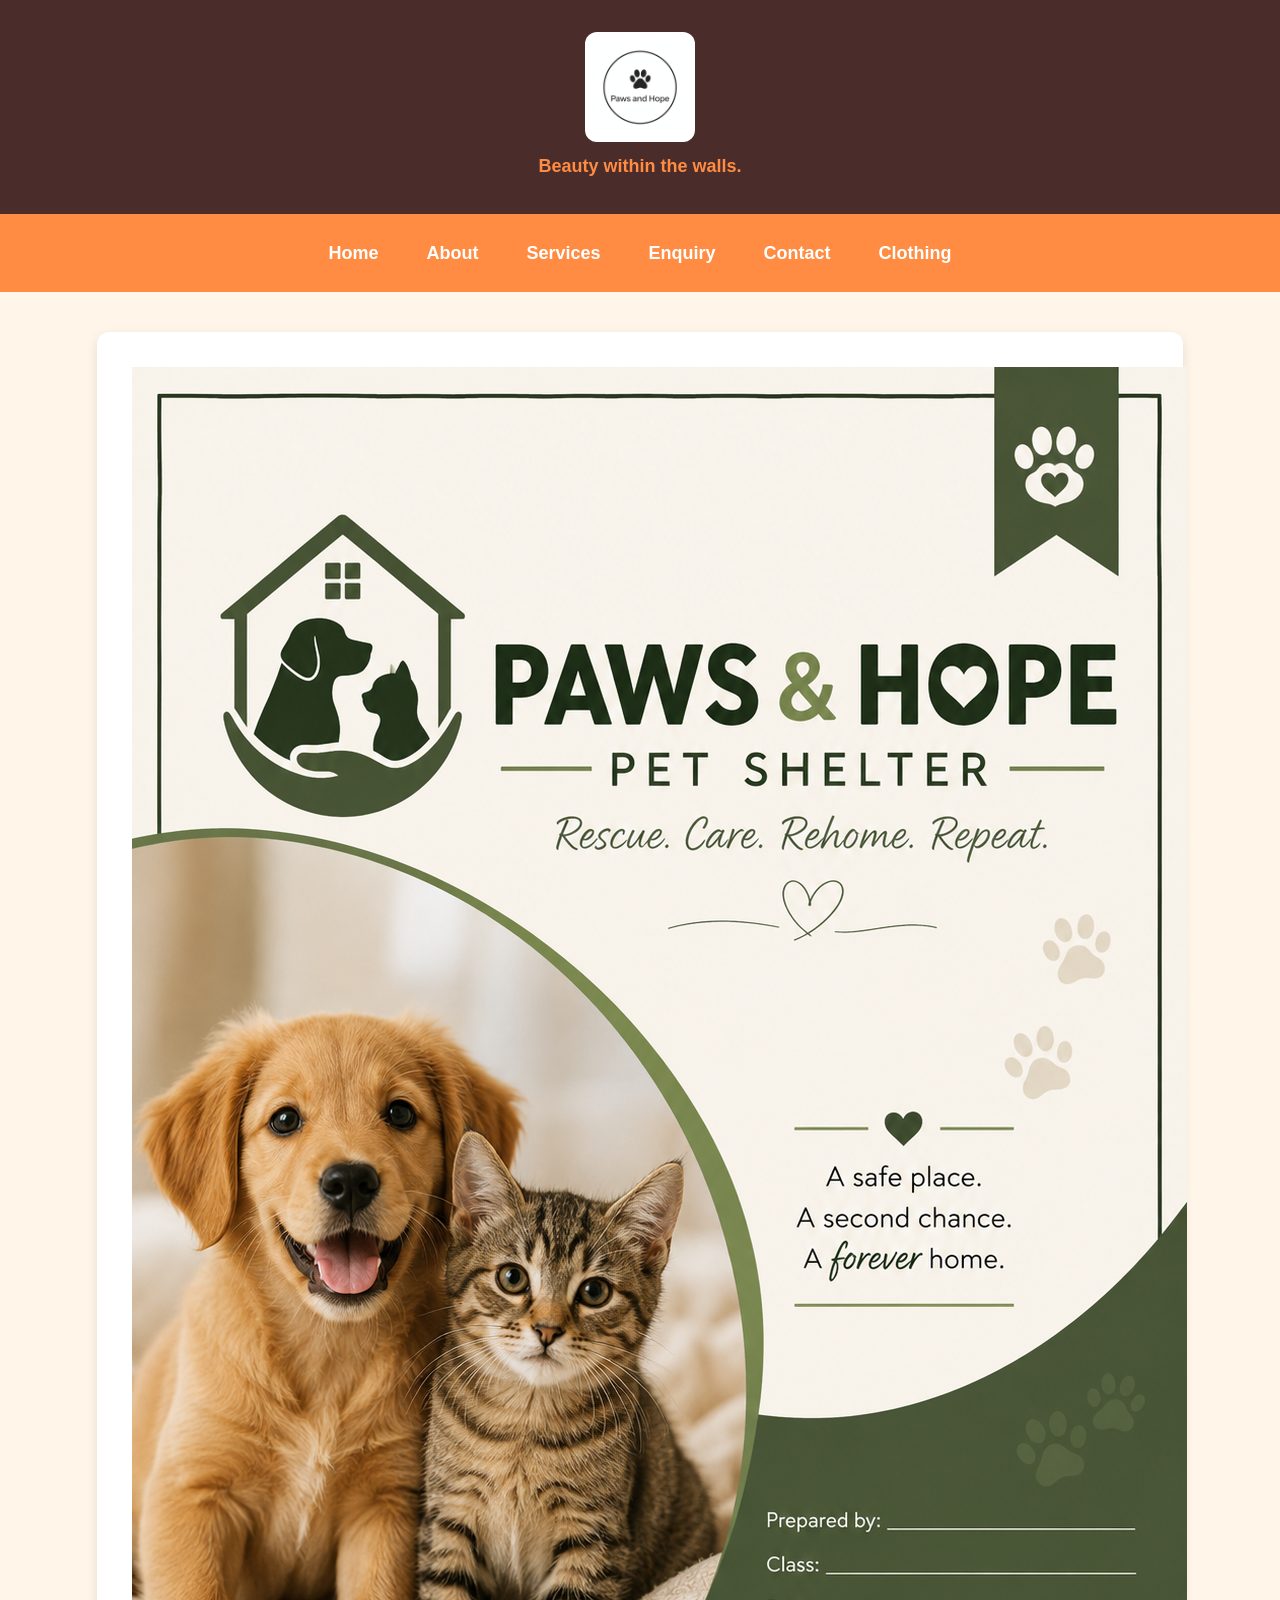
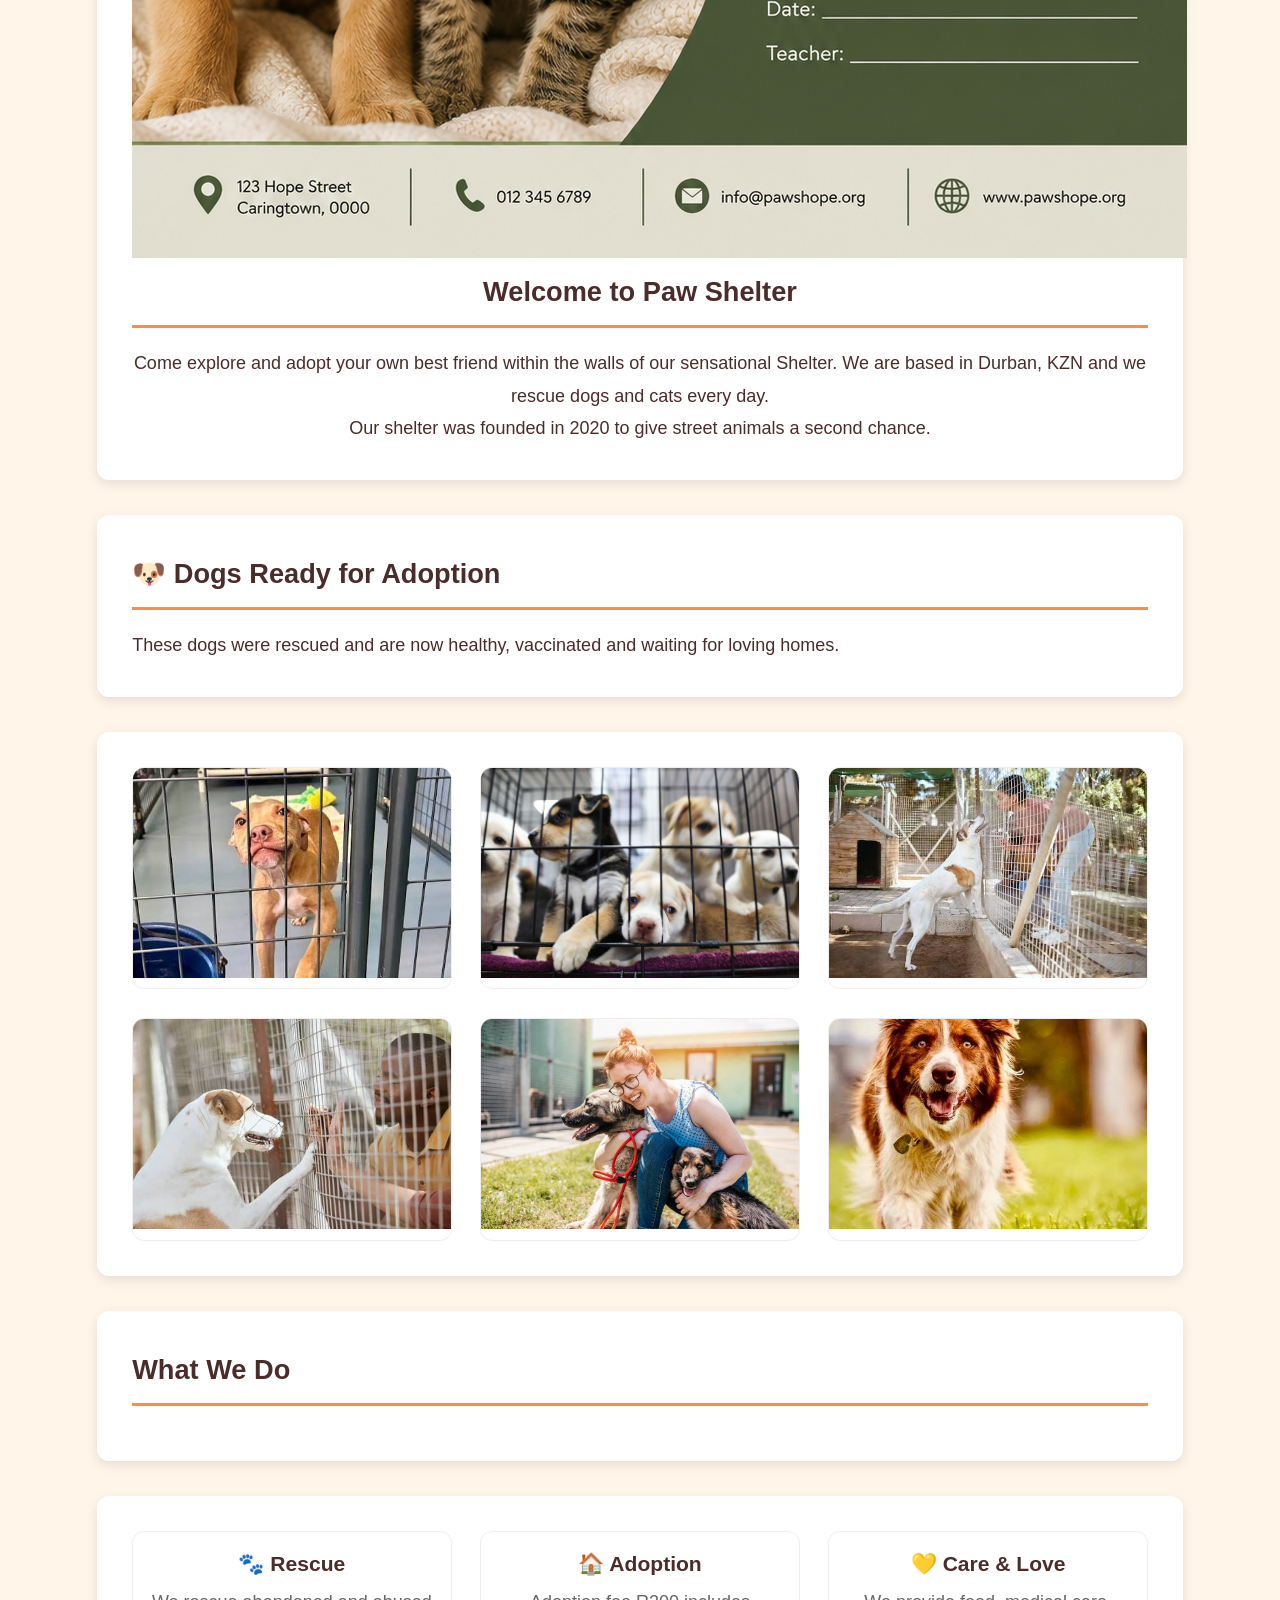
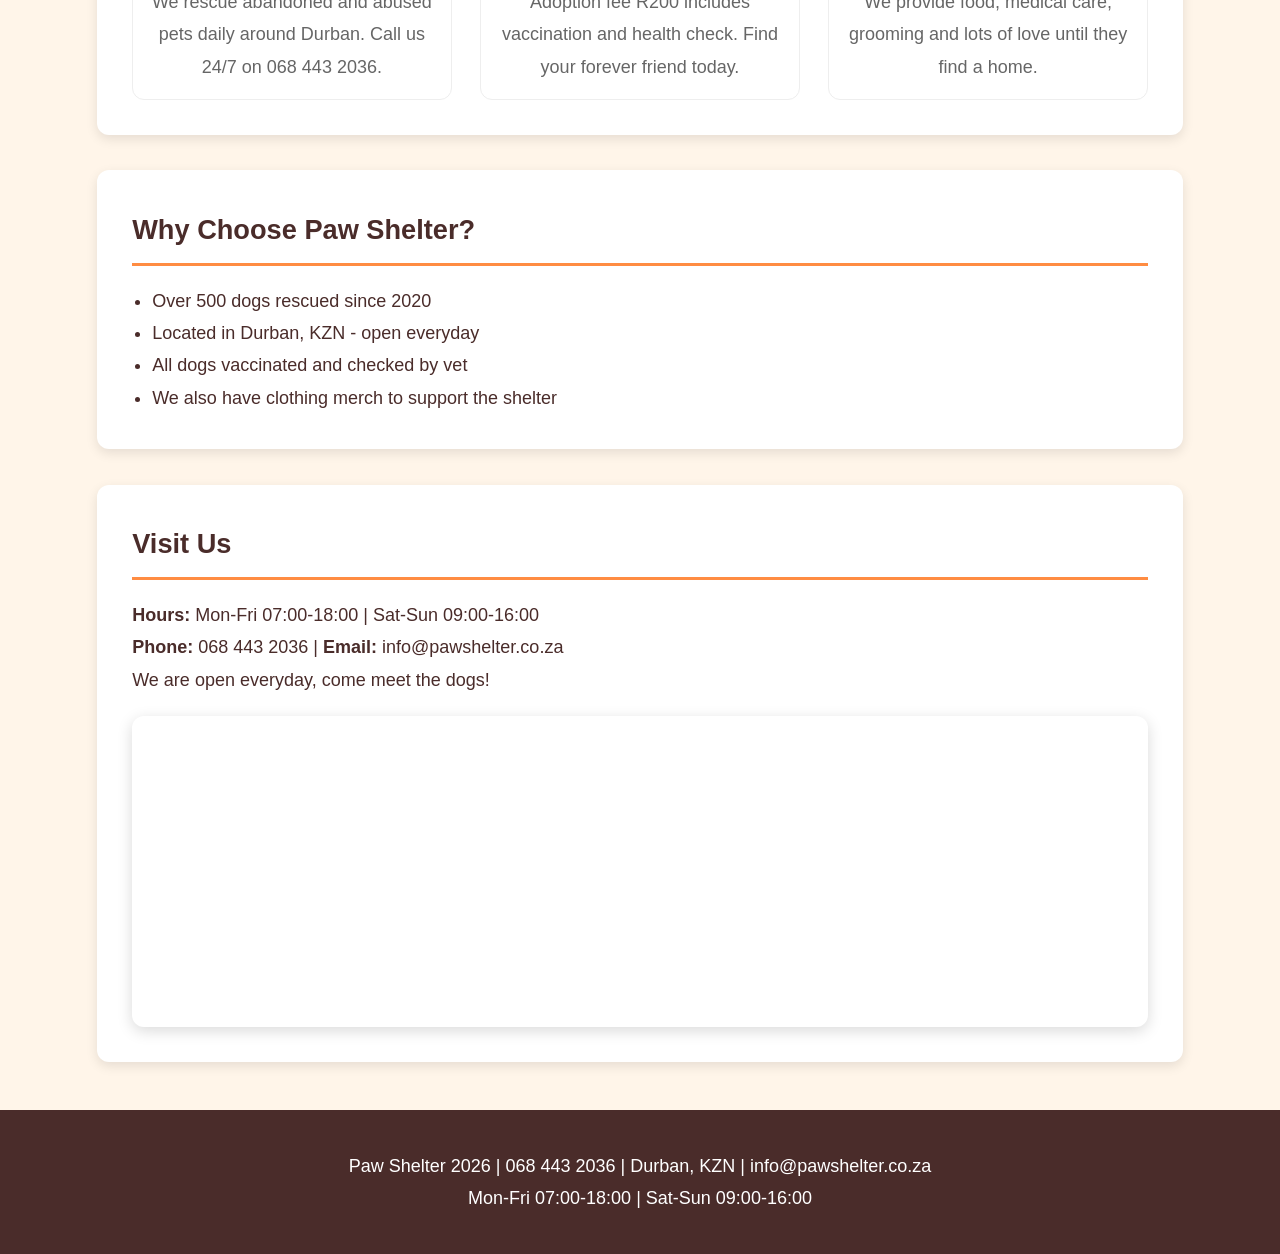
<file: Pet shelter/index.html>
<!DOCTYPE html>
<html lang="en">
<head>
  <meta charset="UTF-8">
  <meta name="viewport" content="width=device-width, initial-scale=1.0">
  <title>Paw Shelter Durban | Dog and Cat Rescue & Adoption</title>
  <meta name="description" content="Paw Shelter Durban is a trusted dog and cat rescue and adoption centre in KwaZulu-Natal. Adopt a loving pet and support animal welfare in Durban.">
  <meta name="keywords" content="Paw Shelter Durban, dog adoption Durban, pet rescue Durban, animal shelter KZN, rescue dogs Durban, cat adoption Durban, Durban animal rescue">
  <meta name="robots" content="index, follow">
  <meta name="theme-color" content="#4A2C2A">
  <meta property="og:title" content="Paw Shelter Durban | Dog and Cat Rescue & Adoption">
  <meta property="og:description" content="Rescue, care and adoption for dogs and cats in Durban, KwaZulu-Natal.">
  <meta property="og:type" content="website">
  <meta property="og:image" content="images/paws-and-hope.png">
  <link rel="canonical" href="https://www.pawshelter.co.za/">
  <link rel="stylesheet" href="style.css">
</head>
<body>
<header>
   <img src="images/paws-and-hope.png2" alt="Paw Shelter logo" class="logo">
<p>Beauty within the walls.</p>
</header>

<nav>
<a href="index.html">Home</a><a href="about.html">About</a><a href="services.html">Services</a><a href="enquiry.html">Enquiry</a><a href="contact.html">Contact</a><a href="clothing.html">Clothing</a>
</nav>

<main>
<!-- SECTION 1: WELCOME -->
<section style="text-align:center;">
 <img src="images/paws-and-hope.png" alt="Paw Shelter Durban dog and cat rescue shelter logo">
  <h2>Welcome to Paw Shelter</h2>
  <p>Come explore and adopt your own best friend within the walls of our sensational Shelter. We are based in Durban, KZN and we rescue dogs and cats every day.</p>
  <p>Our shelter was founded in 2020 to give street animals a second chance.</p>
</section>

<!-- SECTION 2: DOGS FOR ADOPTION -->
<section>
<h2>🐶 Dogs Ready for Adoption</h2>
<p>These dogs were rescued and are now healthy, vaccinated and waiting for loving homes.</p>
</section>

<section class="grid">
<div class="card"><img src="images/dog1.jpeg" alt="Bruno, a friendly rescued dog available for adoption at Paw Shelter Durban"></div>
<div class="card"><img src="images/dog8.jpeg" alt="Milo and Bella, playful rescued puppies looking for a home at Paw Shelter Durban"></div>
<div class="card"><img src="images/dog2.jpeg" alt="Lucky, an energetic rescue dog ready for adoption in Durban"></div>
<div class="card"><img src="images/dog3.jpeg" alt="Max, a young rescued dog waiting to be adopted from Paw Shelter Durban"></div>
<div class="card"><img src="images/dog4.jpeg" alt="Bella, a sweet rescue puppy available for adoption at Paw Shelter Durban"></div>
<div class="card"><img src="images/dog5.jpeg" alt="Charlie, a calm rescued dog looking for a loving home in Durban"></div>
</section>

<!-- SECTION 3: WHAT WE DO -->
<section>
<h2>What We Do</h2>
</section>
<section class="grid">
<div class="card"><h3>🐾 Rescue</h3><p>We rescue abandoned and abused pets daily around Durban. Call us 24/7 on 068 443 2036.</p></div>
<div class="card"><h3>🏠 Adoption</h3><p>Adoption fee R200 includes vaccination and health check. Find your forever friend today.</p></div>
<div class="card"><h3>💛 Care & Love</h3><p>We provide food, medical care, grooming and lots of love until they find a home.</p></div>
</section>

<!-- SECTION 4: WHY CHOOSE US -->
<section>
<h2>Why Choose Paw Shelter?</h2>
<ul style="margin-left:20px; margin-top:10px;">
<li>Over 500 dogs rescued since 2020</li>
<li>Located in Durban, KZN - open everyday</li>
<li>All dogs vaccinated and checked by vet</li>
<li>We also have clothing merch to support the shelter</li>
</ul>
</section>

<!-- SECTION 5: VISITING HOURS -->
<section>
  <h2>Visit Us</h2>
  <p><strong>Hours:</strong> Mon-Fri 07:00-18:00 | Sat-Sun 09:00-16:00</p>
  <p><strong>Phone:</strong> 068 443 2036 | <strong>Email:</strong> info@pawshelter.co.za</p>
  <p>We are open everyday, come meet the dogs!</p>

  <div class="map-container" style="margin-top:20px; border-radius:12px; overflow:hidden; box-shadow:0 4px 15px rgba(0,0,0,0.15);">
    <iframe
      src="https://www.google.com/maps?q=Durban%20KwaZulu-Natal%2C%20South%20Africa&z=11&output=embed"
      width="100%"
      height="300"
      style="border:0;"
      allowfullscreen=""
      loading="lazy"
      referrerpolicy="no-referrer-when-downgrade"
      title="Map of Durban, KwaZulu-Natal">
    </iframe>
  </div>
</section>

</main>

<footer>
<p>Paw Shelter 2026 | 068 443 2036 | Durban, KZN | info@pawshelter.co.za</p>
<p>Mon-Fri 07:00-18:00 | Sat-Sun 09:00-16:00</p>
</footer>
<script src="script.js"></script>
</body>
</html>
</file>
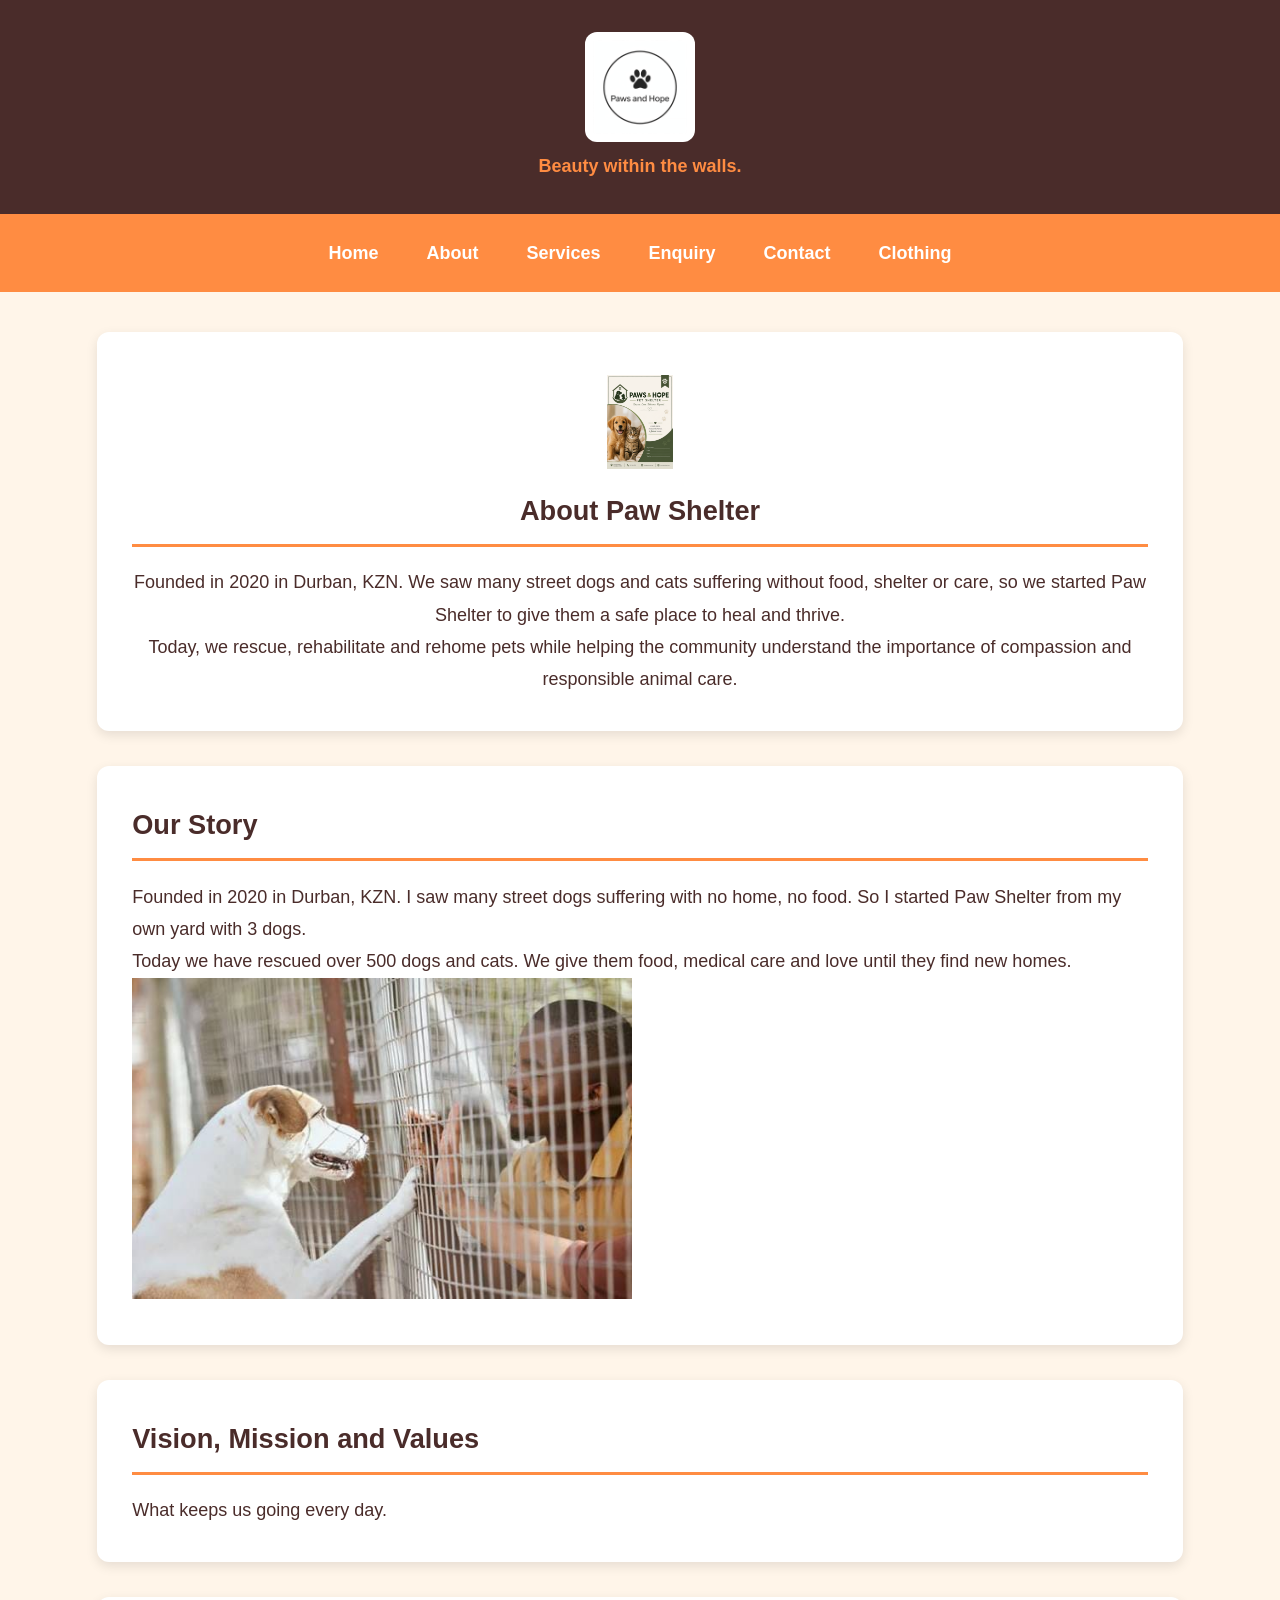
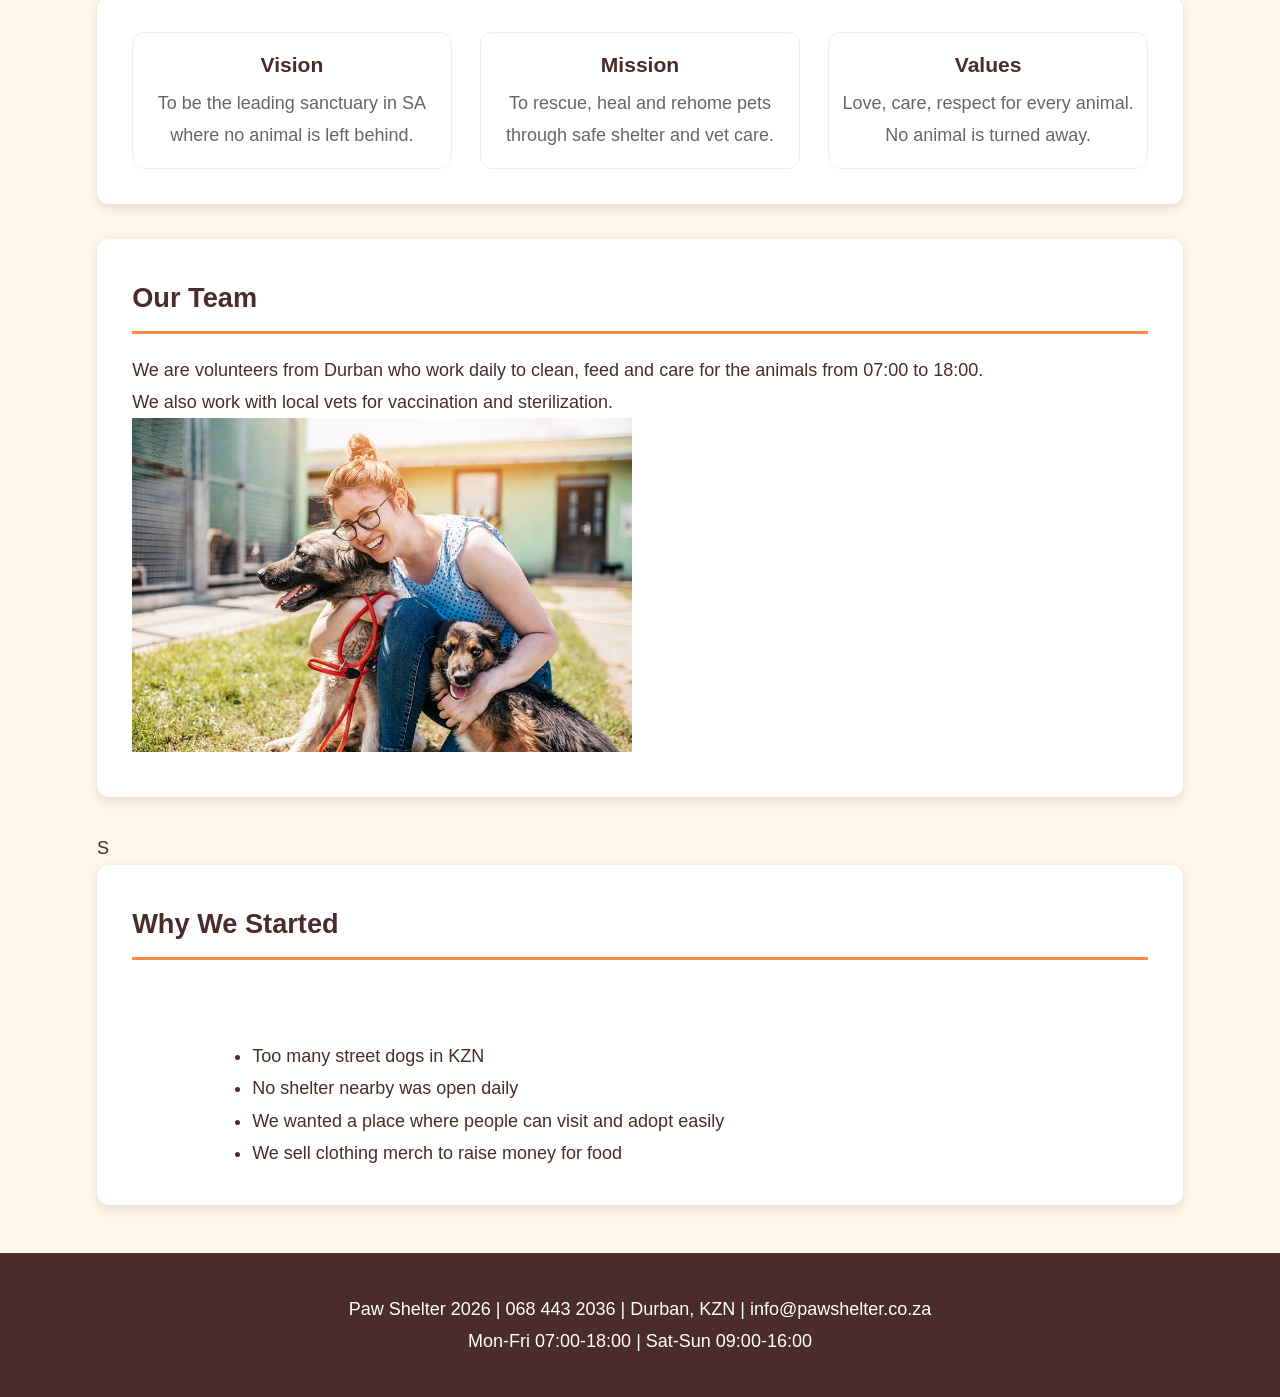
<file: Pet shelter/about.html>
<!DOCTYPE html>
<html lang="en">
<head>
  <meta charset="UTF-8">
  <meta name="viewport" content="width=device-width, initial-scale=1.0">
  <title>About Paw Shelter Durban | Dog & Cat Rescue in KZN</title>
  <meta name="description" content="Learn about Paw Shelter Durban, a trusted dog and cat rescue centre in KwaZulu-Natal helping abandoned pets find safe homes.">
  <meta name="keywords" content="about Paw Shelter Durban, dog rescue Durban, cat rescue KZN, animal shelter Durban, pet welfare Durban">
  <meta name="robots" content="index, follow">
  <meta property="og:title" content="About Paw Shelter Durban">
  <meta property="og:description" content="A Durban animal rescue shelter focused on dog and cat welfare, adoption and care in KwaZulu-Natal.">
  <meta property="og:type" content="website">
  <link rel="canonical" href="https://www.pawshelter.co.za/about.html">
  <link rel="stylesheet" href="style.css">
</head>
<body>

<header>
  <img src="images/paws-and-hope.png2" alt="Paw Shelter logo" class="logo">
<p>Beauty within the walls.</p>
</header>
</header>

<nav>
<a href="index.html">Home</a><a href="about.html">About</a><a href="services.html">Services</a><a href="enquiry.html">Enquiry</a><a href="contact.html">Contact</a><a href="clothing.html">Clothing</a>
</nav>

<main>
<!-- SECTION 1: WELCOME -->
<section style="text-align:center;">
  <img src="images/paws-and-hope.png" alt="Paw Shelter Durban dog and cat rescue shelter logo" class="logo">
  <h2>About Paw Shelter</h2>
  <p>Founded in 2020 in Durban, KZN. We saw many street dogs and cats suffering without food, shelter or care, so we started Paw Shelter to give them a safe place to heal and thrive.</p>
  <p>Today, we rescue, rehabilitate and rehome pets while helping the community understand the importance of compassion and responsible animal care.</p>
</section>

<!-- SECTION 2: OUR STORY -->
<section>
<h2>Our Story</h2>
<p>Founded in 2020 in Durban, KZN. I saw many street dogs suffering with no home, no food. So I started Paw Shelter from my own yard with 3 dogs.</p>
<p>Today we have rescued over 500 dogs and cats. We give them food, medical care and love until they find new homes.</p>
<img src="images/dog3.jpeg" alt="Our story dogs" style="max-width:500px;">
</section>

<!-- SECTION 3: VISION MISSION -->
<section>
<h2>Vision, Mission and Values</h2>
<p>What keeps us going every day.</p>
</section>

<section class="grid">
<div class="card"><h3>Vision</h3><p>To be the leading sanctuary in SA where no animal is left behind.</p></div>
<div class="card"><h3>Mission</h3><p>To rescue, heal and rehome pets through safe shelter and vet care.</p></div>
<div class="card"><h3>Values</h3><p>Love, care, respect for every animal. No animal is turned away.</p></div>
</section>

<!-- SECTION 4: OUR TEAM -->
<section>
<h2>Our Team</h2>
<p>We are volunteers from Durban who work daily to clean, feed and care for the animals from 07:00 to 18:00.</p>
<p>We also work with local vets for vaccination and sterilization.</p>
<img src="images/dog4.jpeg" alt="Paw Shelter team" style="max-width:500px;">
</section>S

<!-- SECTION 5: WHY STARTED -->
<section>
<h2>Why We Started</h2>
<ul style="margin-left:120px; margin-top:80px;">
<li>Too many street dogs in KZN</li>
<li>No shelter nearby was open daily</li>
<li>We wanted a place where people can visit and adopt easily</li>
<li>We sell clothing merch to raise money for food</li>
</ul>
</section>

</main>

<footer>
<p>Paw Shelter 2026 | 068 443 2036 | Durban, KZN | info@pawshelter.co.za</p>
<p>Mon-Fri 07:00-18:00 | Sat-Sun 09:00-16:00</p>
</footer>
</body>
</html>
</file>
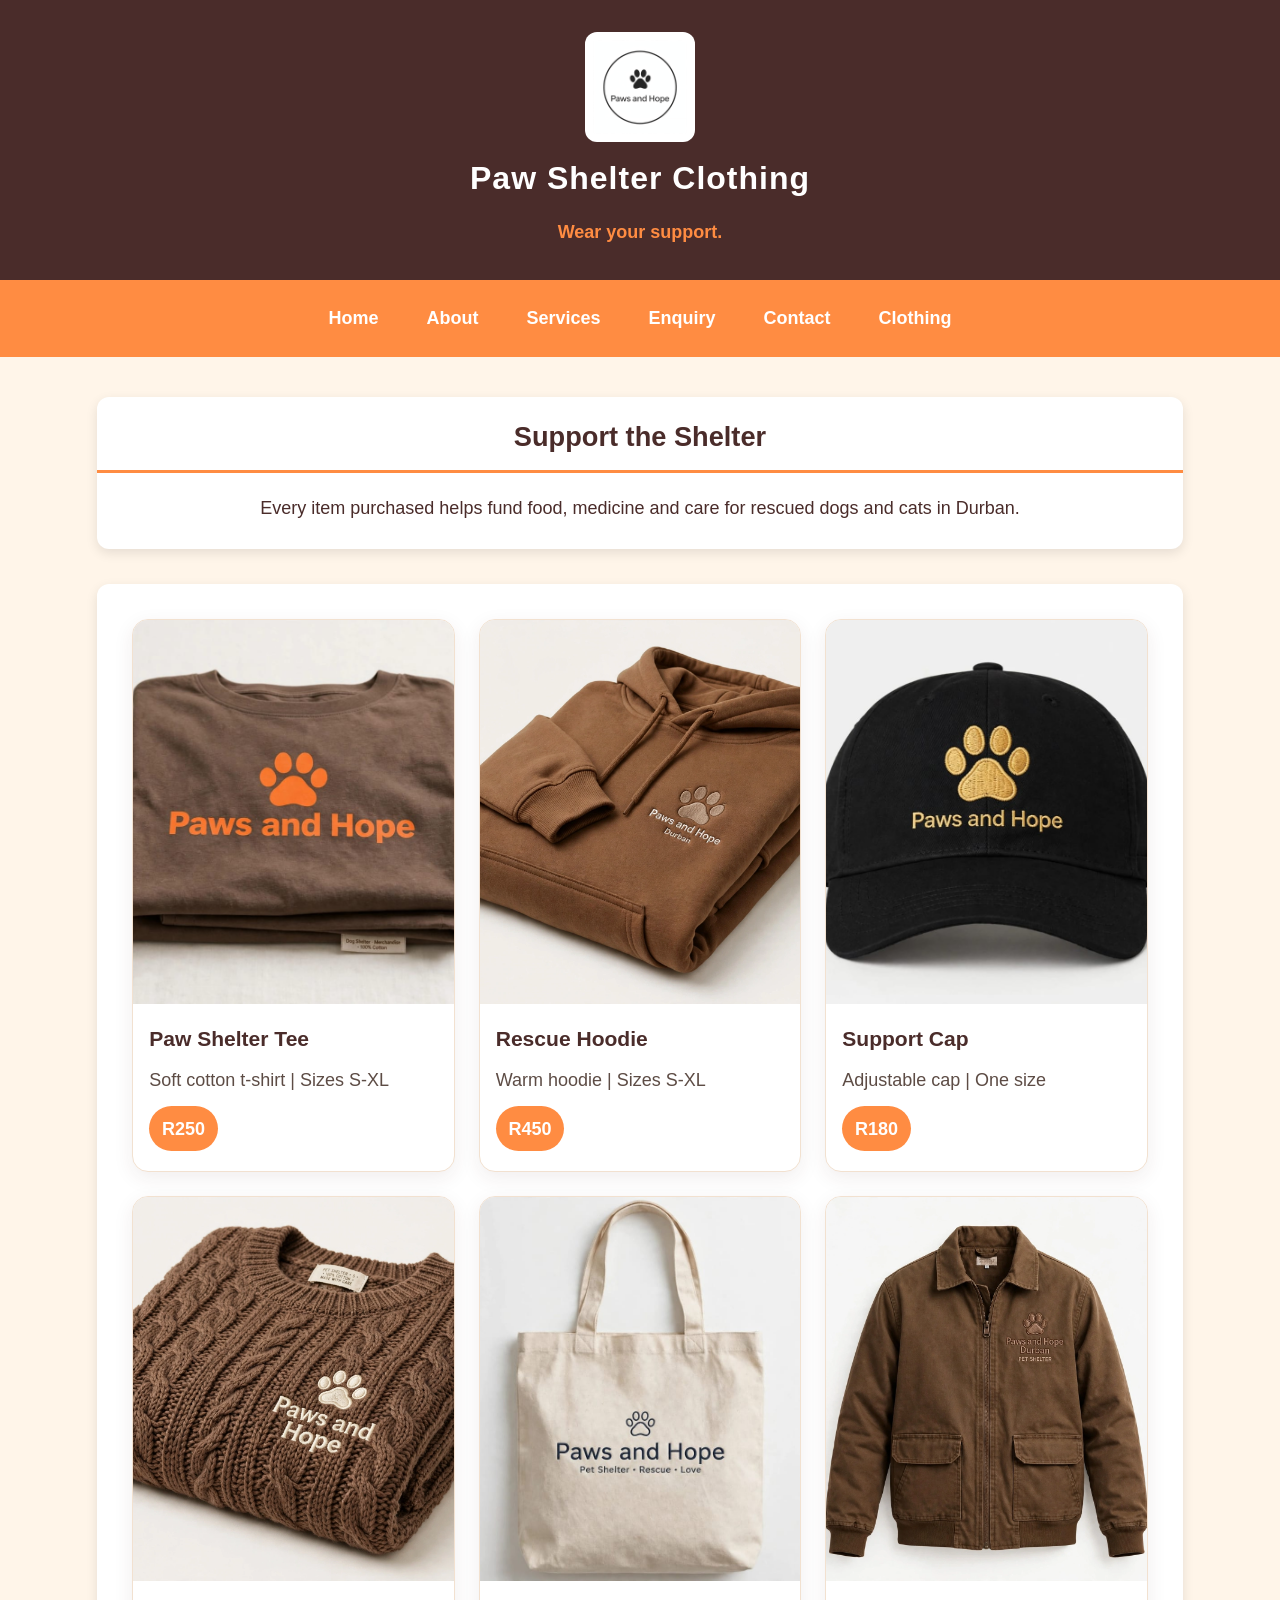
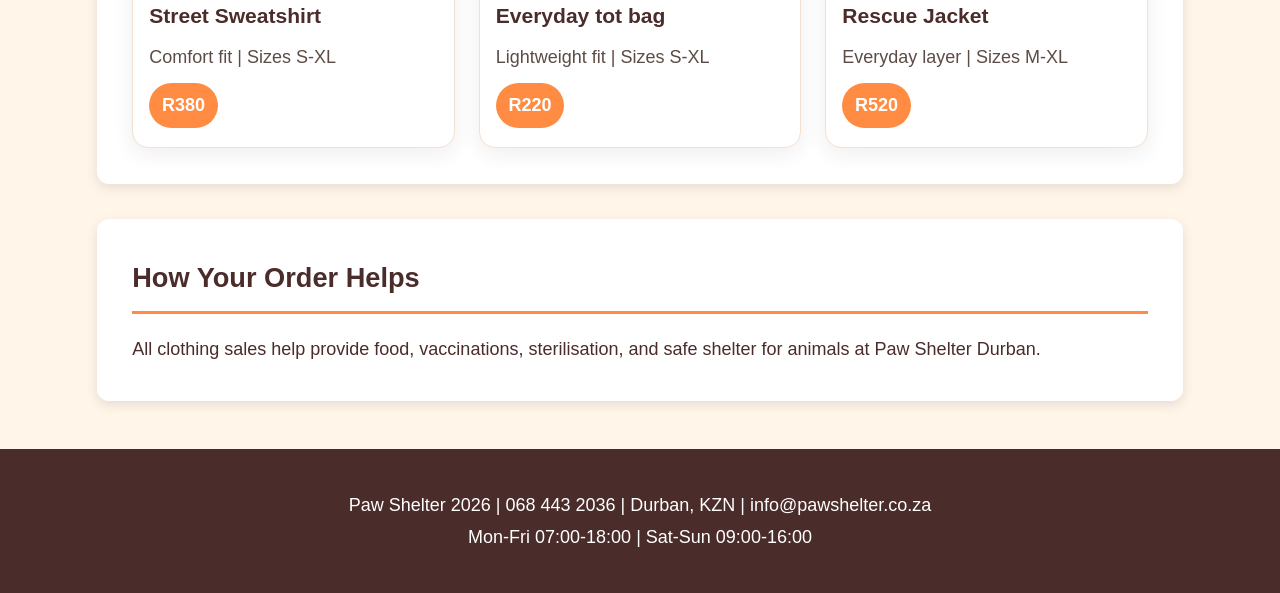
<file: Pet shelter/clothing.html>
<!DOCTYPE html>
<html lang="en">
<head>
  <meta charset="UTF-8">
  <meta name="viewport" content="width=device-width, initial-scale=1.0">
  <title>Paw Shelter Durban Clothing | Support Rescue Animals</title>
  <meta name="description" content="Shop Paw Shelter Durban clothing and support rescue dogs and cats in KwaZulu-Natal.">
  <meta name="keywords" content="Paw Shelter clothing Durban, rescue merch KZN, animal shelter clothing, support rescue Durban">
  <meta name="robots" content="index, follow">
  <link rel="canonical" href="https://www.pawshelter.co.za/clothing.html">
  <link rel="stylesheet" href="style.css">
</head>
<body>

<header>
  <img src="images/paws-and-hope.png2" alt="Paw Shelter logo" class="logo">
  <h1>Paw Shelter Clothing</h1>
  <p>Wear your support.</p>
</header>

<nav>
  <a href="index.html">Home</a>
  <a href="about.html">About</a>
  <a href="services.html">Services</a>
  <a href="enquiry.html">Enquiry</a>
  <a href="contact.html">Contact</a>
  <a href="clothing.html">Clothing</a>
</nav>

<main>
  <section class="clothing-hero">
    <h2>Support the Shelter</h2>
    <p>Every item purchased helps fund food, medicine and care for rescued dogs and cats in Durban.</p>
  </section>

  <section class="clothing-grid">
    <article class="product-card">
      <img src="images/tshirt1.jpeg" alt="Paw Shelter Durban t-shirt in a modern casual style">
      <div class="product-info">
        <h3>Paw Shelter Tee</h3>
        <p>Soft cotton t-shirt | Sizes S-XL</p>
        <span>R250</span>
      </div>
    </article>

    <article class="product-card">
      <img src="images/hoodie.jpg" alt="Paw Shelter Durban hoodie for supporters and volunteers">
      <div class="product-info">
        <h3>Rescue Hoodie</h3>
        <p>Warm hoodie | Sizes S-XL</p>
        <span>R450</span>
      </div>
    </article>

    <article class="product-card">
      <img src="images/cap2.jpeg" alt="Paw Shelter Durban cap and casual fashion item">
      <div class="product-info">
        <h3>Support Cap</h3>
        <p>Adjustable cap | One size</p>
        <span>R180</span>
      </div>
    </article>

    <article class="product-card">
      <img src="images/sweater.jpg" alt="Paw Shelter Durban casual sweatshirt for everyday wear">
      <div class="product-info">
        <h3>Street Sweatshirt</h3>
        <p>Comfort fit | Sizes S-XL</p>
        <span>R380</span>
      </div>
    </article>

    <article class="product-card">
      <img src="images/tot2.jpeg" alt="Paw Shelter Durban lifestyle fashion product">
      <div class="product-info">
        <h3>Everyday tot bag</h3>
        <p>Lightweight fit | Sizes S-XL</p>
        <span>R220</span>
      </div>
    </article>

    <article class="product-card">
      <img src="images/jacket.jpg" alt="Paw Shelter Durban jacket supporting animal rescue">
      <div class="product-info">
        <h3>Rescue Jacket</h3>
        <p>Everyday layer | Sizes M-XL</p>
        <span>R520</span>
      </div>
    </article>
  </section>

  <section>
    <h2>How Your Order Helps</h2>
    <p>All clothing sales help provide food, vaccinations, sterilisation, and safe shelter for animals at Paw Shelter Durban.</p>
  </section>
</main>

<footer>
  <p>Paw Shelter 2026 | 068 443 2036 | Durban, KZN | info@pawshelter.co.za</p>
  <p>Mon-Fri 07:00-18:00 | Sat-Sun 09:00-16:00</p>
</footer>

</body>
</html>
</file>
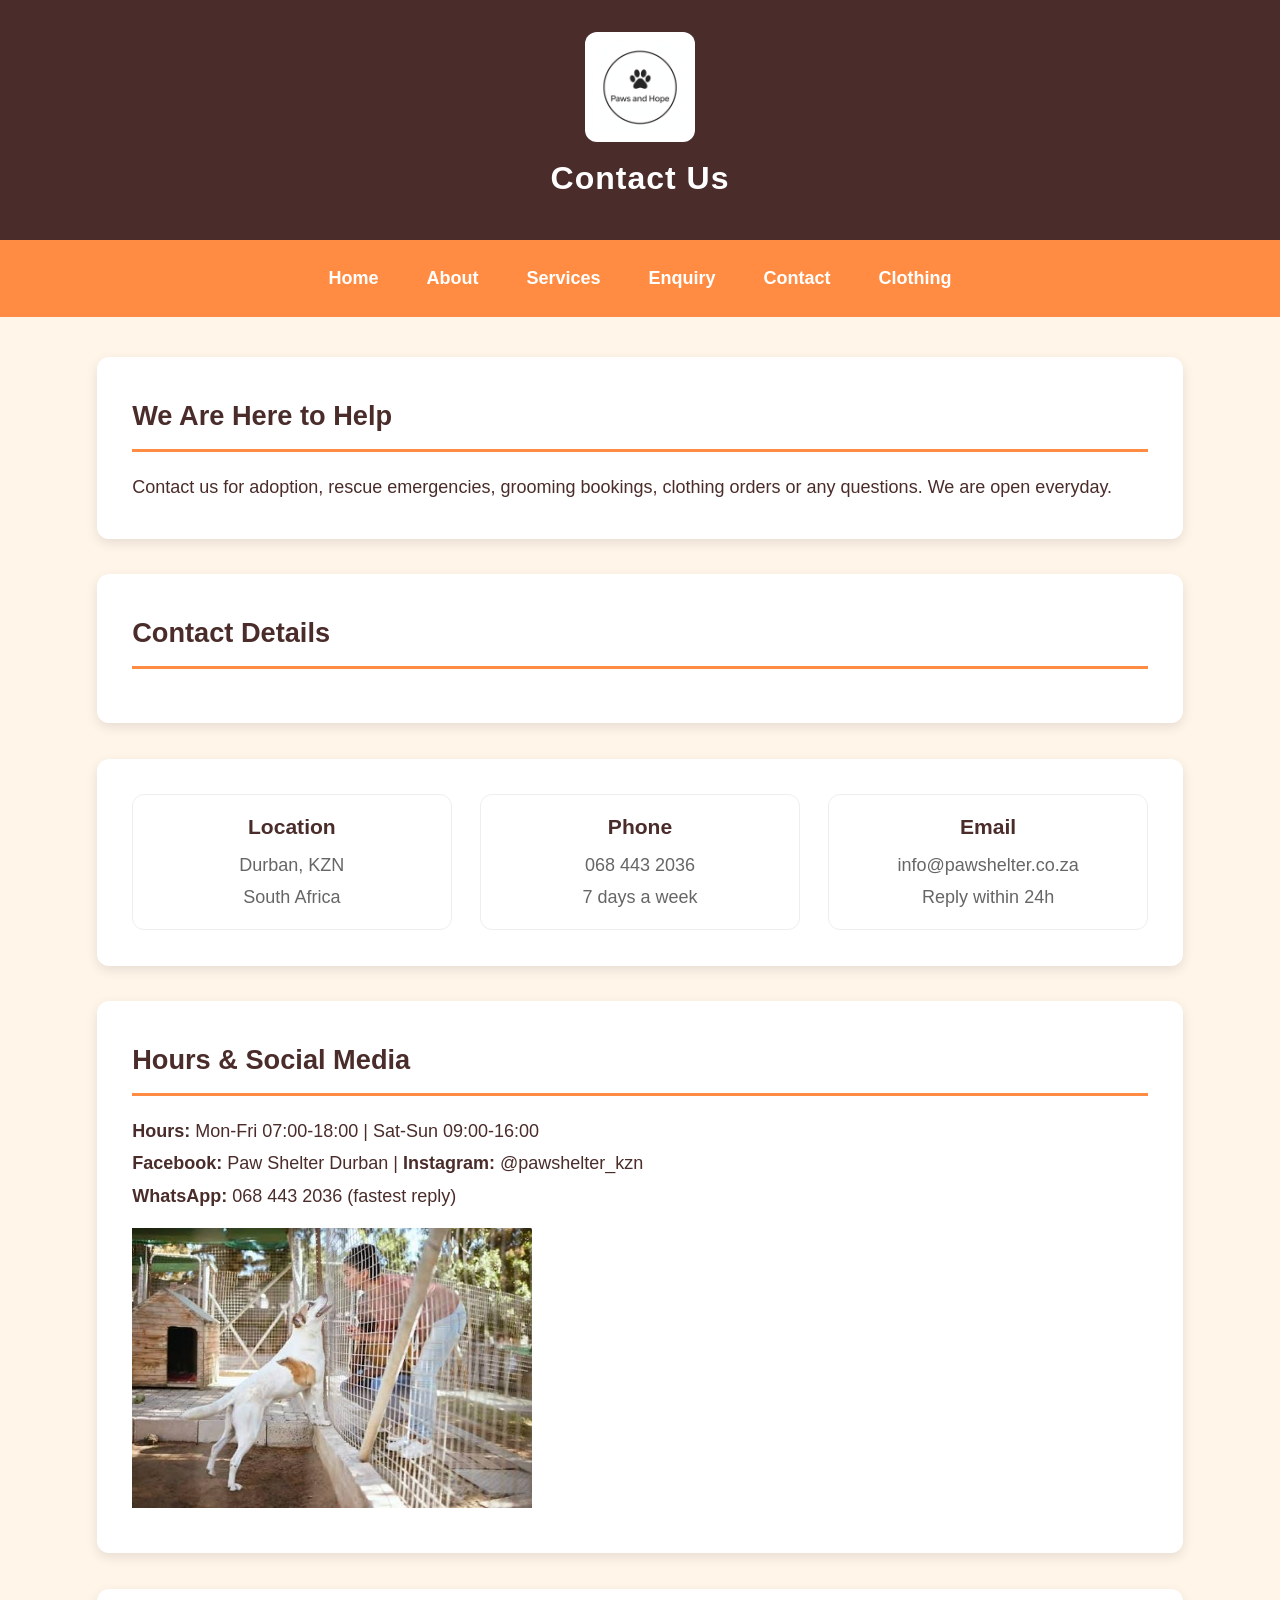
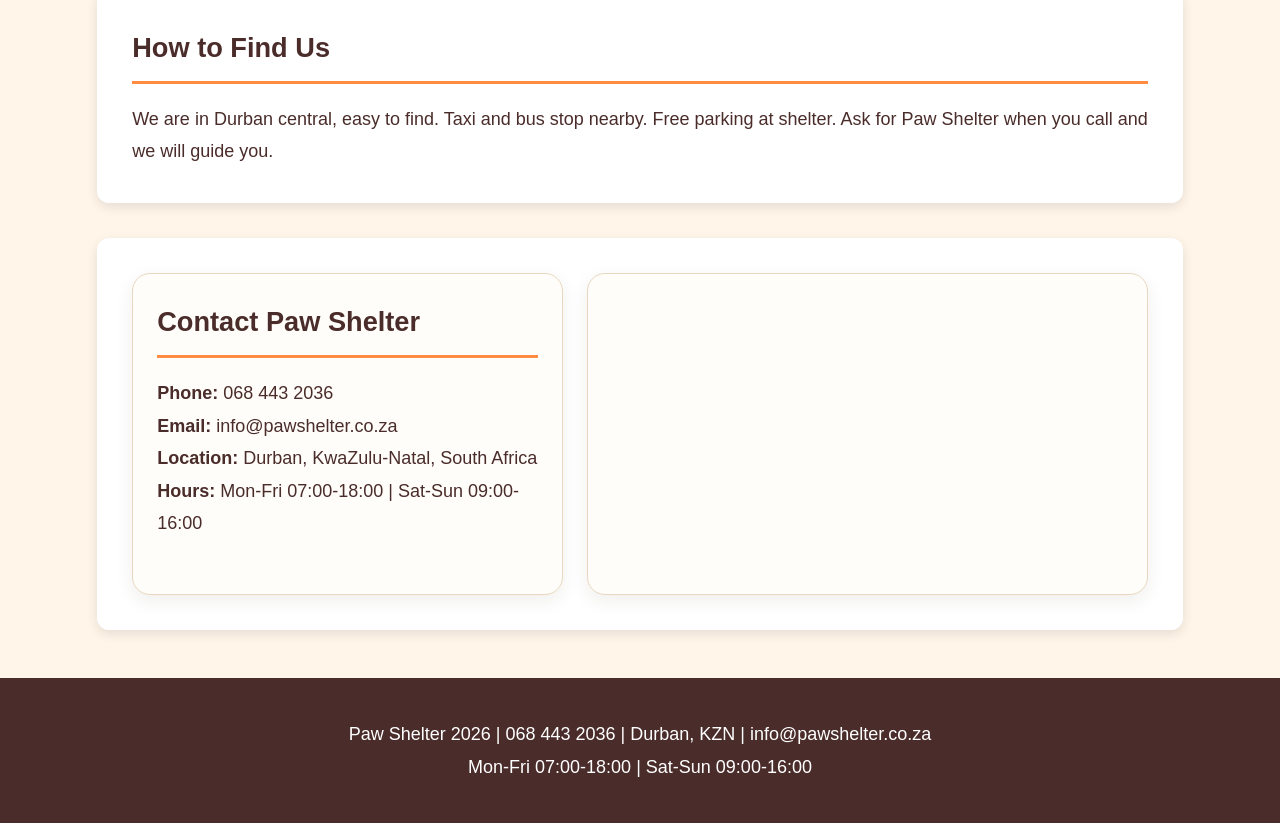
<file: Pet shelter/contact.html>
<!DOCTYPE html>
<html lang="en">
<head>
  <meta charset="UTF-8">
  <meta name="viewport" content="width=device-width, initial-scale=1.0">
  <title>Contact Paw Shelter Durban | Dog Rescue & Adoption</title>
  <meta name="description" content="Contact Paw Shelter Durban for dog and cat adoption, rescue support, and shelter enquiries in KwaZulu-Natal.">
  <meta name="keywords" content="contact Paw Shelter Durban, Durban dog adoption contact, animal rescue KZN, pet shelter Durban contact, dog rescue Durban">
  <meta name="robots" content="index, follow">
  <meta property="og:title" content="Contact Paw Shelter Durban">
  <meta property="og:description" content="Get in touch with Paw Shelter Durban for rescue, adoption and animal welfare support.">
  <meta property="og:type" content="website">
  <link rel="canonical" href="https://www.pawshelter.co.za/contact.html">
  <link rel="stylesheet" href="style.css">
</head>
<body>

<header>
  <img src="images/paws-and-hope.png2" alt="Paw Shelter logo" class="logo">
<h1>Contact Us</h1>
</header>

<nav>
<a href="index.html">Home</a><a href="about.html">About</a><a href="services.html">Services</a><a href="enquiry.html">Enquiry</a><a href="contact.html">Contact</a><a href="clothing.html">Clothing</a>
</nav>

<main>
<!-- SECTION 1: INTRO -->
<section>
<h2>We Are Here to Help</h2>
<p>Contact us for adoption, rescue emergencies, grooming bookings, clothing orders or any questions. We are open everyday.</p>
</section>

<!-- SECTION 2: DETAILS -->
<section>
<h2>Contact Details</h2>
</section>

<section class="grid">
<div class="card"><h3>Location</h3><p>Durban, KZN<br>South Africa</p></div>
<div class="card"><h3>Phone</h3><p>068 443 2036<br>7 days a week</p></div>
<div class="card"><h3>Email</h3><p>info@pawshelter.co.za<br>Reply within 24h</p></div>
</section>

<!-- SECTION 3: HOURS -->
<section>
<h2>Hours & Social Media</h2>
<p><strong>Hours:</strong> Mon-Fri 07:00-18:00 | Sat-Sun 09:00-16:00</p>
<p><strong>Facebook:</strong> Paw Shelter Durban | <strong>Instagram:</strong> @pawshelter_kzn</p>
<p><strong>WhatsApp:</strong> 068 443 2036 (fastest reply)</p>
<img src="images/dog2.jpeg" alt="Visit our shelter" style="max-width:400px; margin-top:1rem;">
</section>

<!-- SECTION 4: DIRECTIONS -->
<section>
<h2>How to Find Us</h2>
<p>We are in Durban central, easy to find. Taxi and bus stop nearby. Free parking at shelter. Ask for Paw Shelter when you call and we will guide you.</p>
</section>

<!-- SECTION 5: CONTACT LAYOUT -->
<section class="contact-layout">
  <div class="contact-card">
    <h2>Contact Paw Shelter</h2>
    <p><strong>Phone:</strong> 068 443 2036</p>
    <p><strong>Email:</strong> info@pawshelter.co.za</p>
    <p><strong>Location:</strong> Durban, KwaZulu-Natal, South Africa</p>
    <p><strong>Hours:</strong> Mon-Fri 07:00-18:00 | Sat-Sun 09:00-16:00</p>
  </div>

  <div class="map-card">
    <iframe
      src="https://www.google.com/maps?q=Durban%20KwaZulu-Natal%2C%20South%20Africa&z=11&output=embed"
      title="Map showing the location of Paw Shelter Durban in KwaZulu-Natal">
    </iframe>
  </div>
</section>

</main>

<footer>
<p>Paw Shelter 2026 | 068 443 2036 | Durban, KZN | info@pawshelter.co.za</p>
<p>Mon-Fri 07:00-18:00 | Sat-Sun 09:00-16:00</p>
</footer>
</body>
</html>
</file>
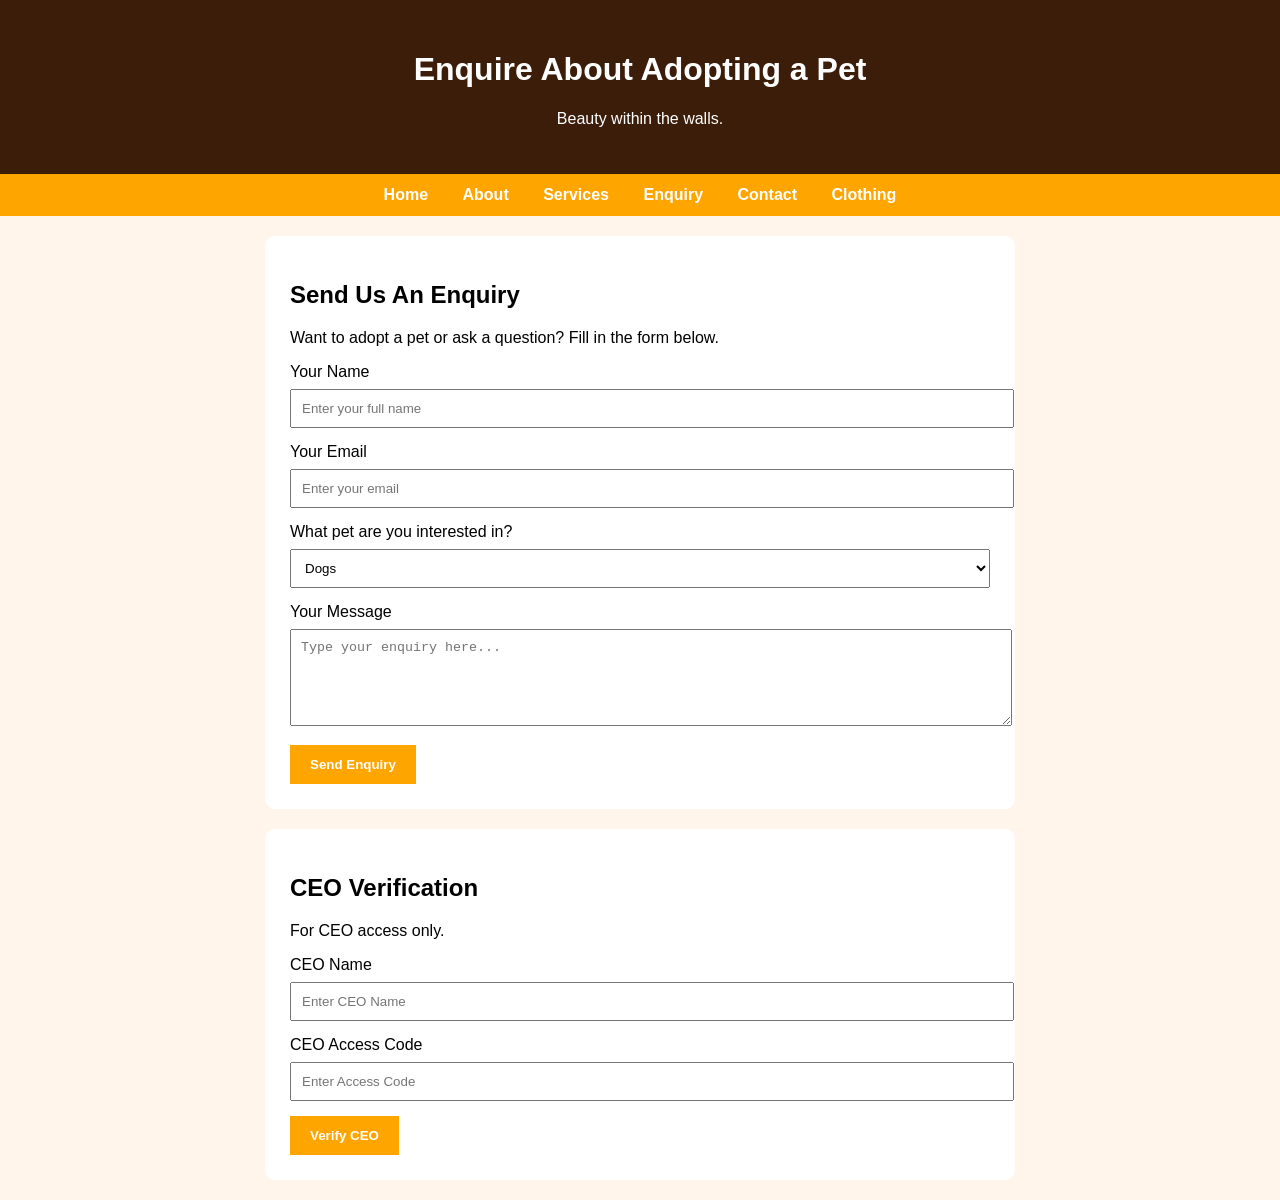
<file: Pet shelter/enquiry.html>
<!DOCTYPE html>
<html>
<head>
<title>Enquire About Adopting a Pet - Paws and Hope</title>
<style>
body { font-family: Arial; margin: 0; background: #fff5eb; }
header { background: #3b1d0a; color: white; text-align: center; padding: 30px; }
nav { background: orange; text-align: center; padding: 12px; }
nav a { color: white; margin: 0 15px; text-decoration: none; font-weight: bold; }
section { max-width: 700px; margin: 20px auto; background: white; padding: 25px; border-radius: 10px; }
input, select, textarea { width: 100%; padding: 10px; margin: 8px 0 15px 0; }
button { background: orange; color: white; padding: 12px 20px; border: none; font-weight: bold; cursor: pointer; }
</style>
</head>
<body>

<header>
<h1>Enquire About Adopting a Pet</h1>
<p>Beauty within the walls.</p>
</header>

<nav>
<a href="index.html">Home</a>
<a href="about.html">About</a>
<a href="services.html">Services</a>
<a href="enquiry.html">Enquiry</a>
<a href="contact.html">Contact</a>
<a href="clothing.html">Clothing</a>
</nav>

<section>
<h2>Send Us An Enquiry</h2>
<p>Want to adopt a pet or ask a question? Fill in the form below.</p>
<form>
<label>Your Name</label>
<input type="text" placeholder="Enter your full name" required>
<label>Your Email</label>
<input type="email" placeholder="Enter your email" required>
<label>What pet are you interested in?</label>
<select><option>Dogs</option><option>Cats</option><option>Other</option></select>
<label>Your Message</label>
<textarea rows="5" placeholder="Type your enquiry here..." required></textarea>
<button type="submit">Send Enquiry</button>
</form>
</section>

<section>
<h2>CEO Verification</h2>
<p>For CEO access only.</p>
<label>CEO Name</label>
<input type="text" placeholder="Enter CEO Name">
<label>CEO Access Code</label>
<input type="password" placeholder="Enter Access Code">
<button type="button">Verify CEO</button>
</section>

</body>
</html>
</file>
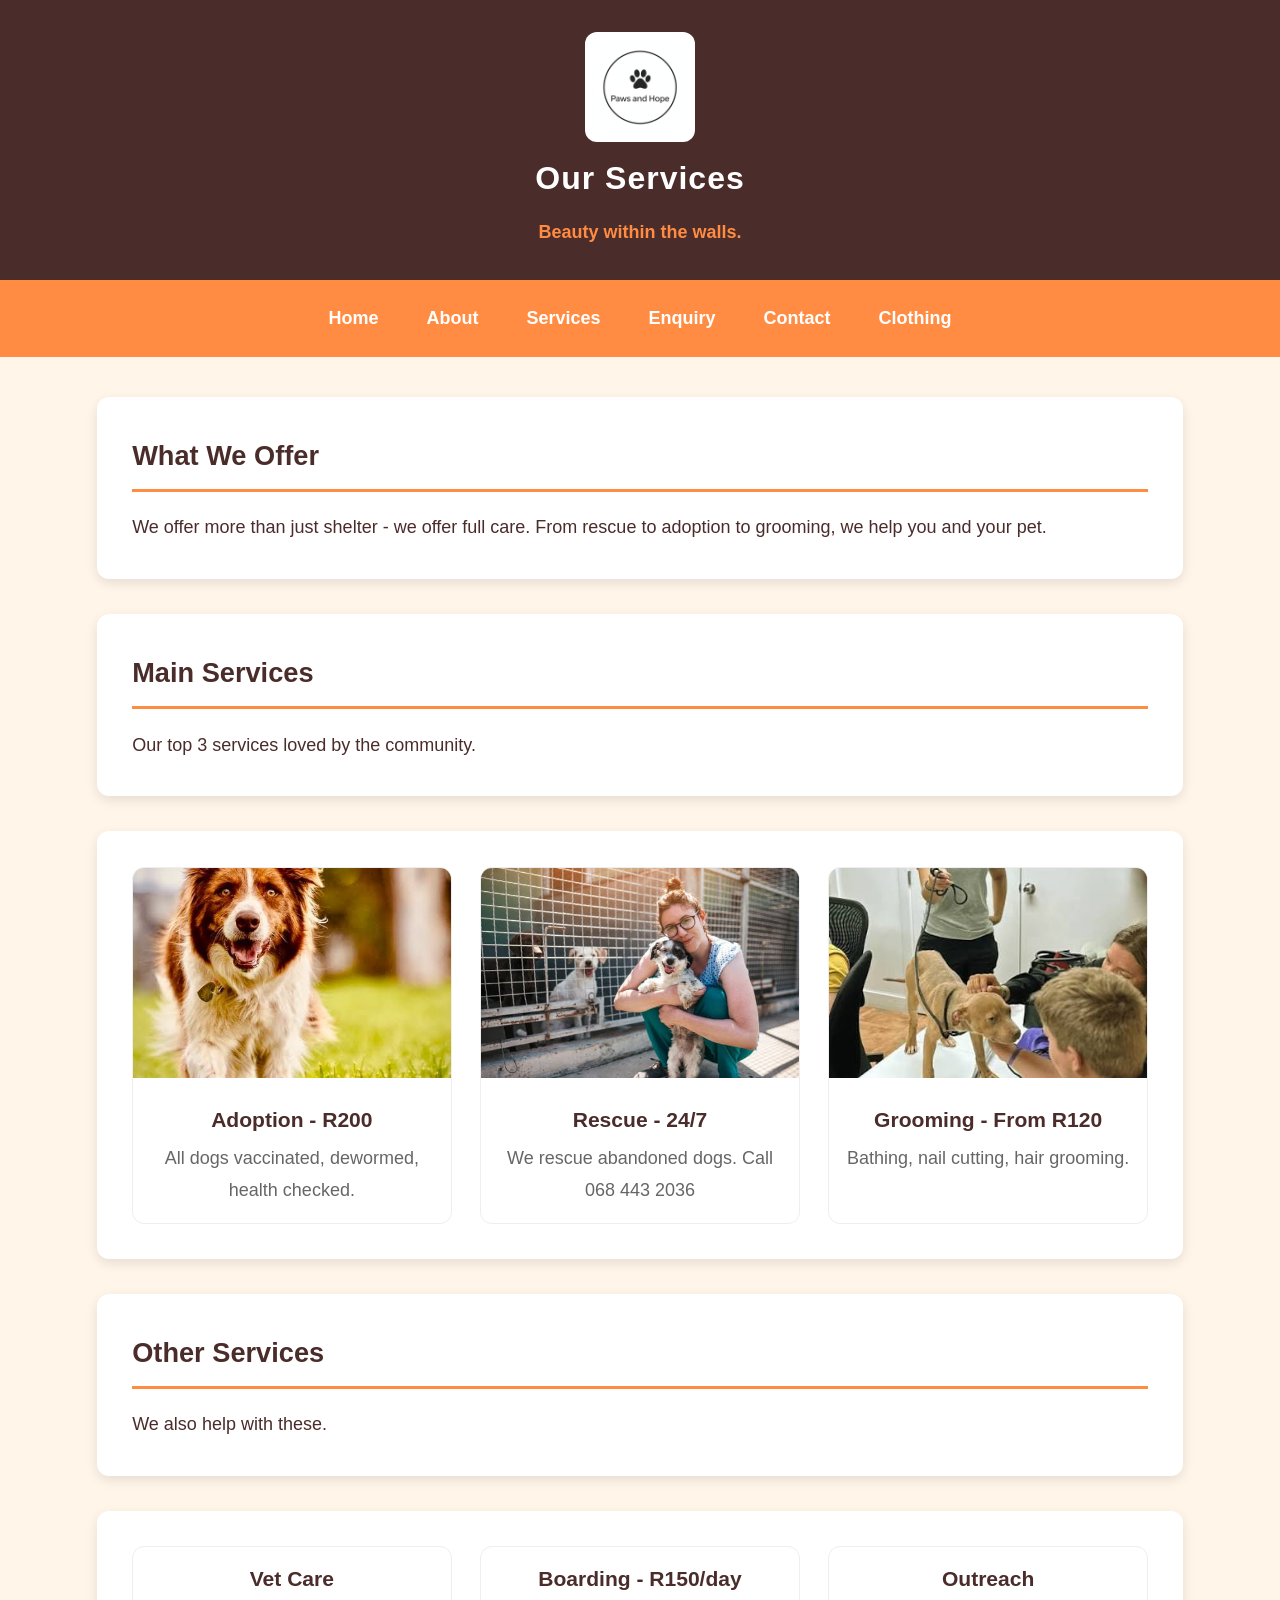
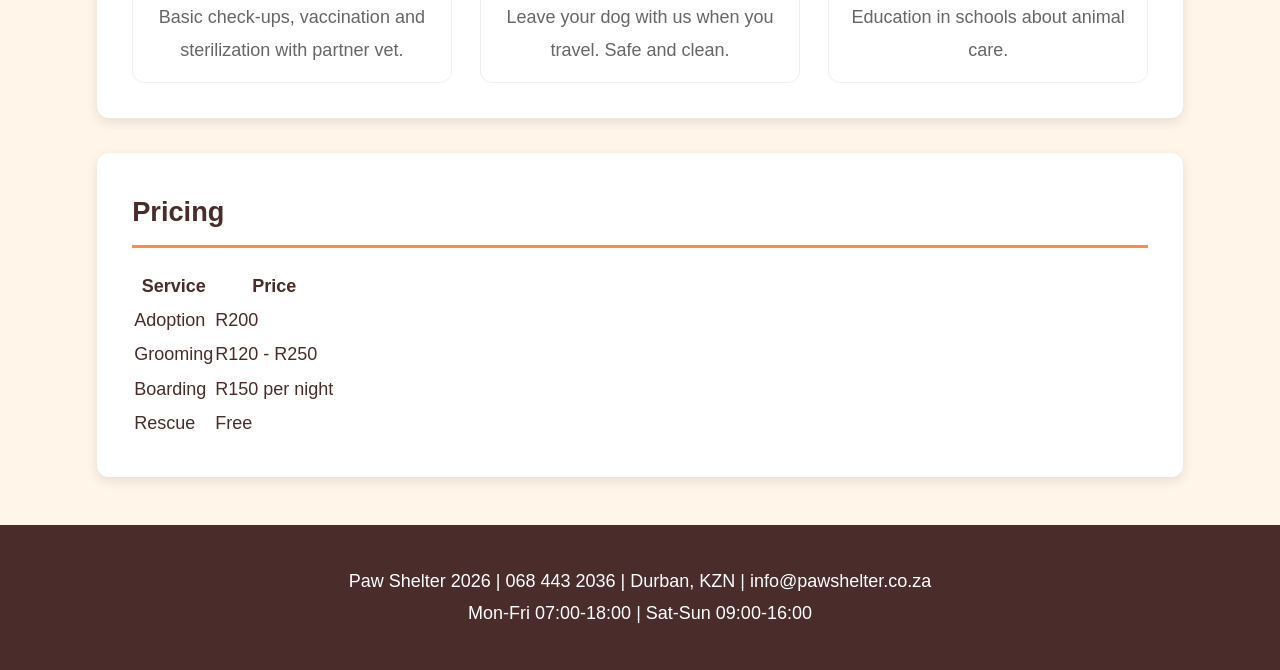
<file: Pet shelter/services.html>
<!DOCTYPE html>
<html lang="en">
<head>
  <meta charset="UTF-8">
  <meta name="viewport" content="width=device-width, initial-scale=1.0">
  <title>Paw Shelter Durban Services | Rescue, Adoption & Care</title>
  <meta name="description" content="Explore Paw Shelter Durban services including rescue, adoption support, pet care and welfare assistance for dogs and cats in KwaZulu-Natal.">
  <meta name="keywords" content="Paw Shelter services Durban, dog adoption services KZN, rescue services Durban, pet care Durban, animal shelter services">
  <meta name="robots" content="index, follow">
  <meta property="og:title" content="Paw Shelter Durban Services">
  <meta property="og:description" content="Rescue, adoption support and compassionate pet care services for animals in Durban.">
  <meta property="og:type" content="website">
  <link rel="canonical" href="https://www.pawshelter.co.za/services.html">
  <link rel="stylesheet" href="style.css">
</head>
<body>

<header>
<img src="images/paws-and-hope.png2" alt="Paw Shelter logo" class="logo">
<h1>Our Services</h1>
<p>Beauty within the walls.</p>
</header>

<nav>
<a href="index.html">Home</a><a href="about.html">About</a><a href="services.html">Services</a><a href="enquiry.html">Enquiry</a><a href="contact.html">Contact</a><a href="clothing.html">Clothing</a>
</nav>

<main>
<!-- SECTION 1: INTRO -->
<section>
<h2>What We Offer</h2>
<p>We offer more than just shelter - we offer full care. From rescue to adoption to grooming, we help you and your pet.</p>
</section>

<!-- SECTION 2: MAIN SERVICES -->
<section>
<h2>Main Services</h2>
<p>Our top 3 services loved by the community.</p>
</section>

<section class="grid">
<div class="card"><img src="images/dog5.jpeg" alt="Adoption"><h3>Adoption - R200</h3><p>All dogs vaccinated, dewormed, health checked.</p></div>
<div class="card"><img src="images/dog6.jpeg" alt="Rescue"><h3>Rescue - 24/7</h3><p>We rescue abandoned dogs. Call 068 443 2036</p></div>
<div class="card"><img src="images/dog7.jpeg" alt="Grooming"><h3>Grooming - From R120</h3><p>Bathing, nail cutting, hair grooming.</p></div>
</section>

<!-- SECTION 3: OTHER SERVICES -->
<section>
<h2>Other Services</h2>
<p>We also help with these.</p>
</section>

<section class="grid">
<div class="card"><h3>Vet Care</h3><p>Basic check-ups, vaccination and sterilization with partner vet.</p></div>
<div class="card"><h3>Boarding - R150/day</h3><p>Leave your dog with us when you travel. Safe and clean.</p></div>
<div class="card"><h3>Outreach</h3><p>Education in schools about animal care.</p></div>
</section>

<!-- SECTION 4: PRICING -->
<section>
<h2>Pricing</h2>
<table>
<tr><th>Service</th><th>Price</th></tr>
<tr><td>Adoption</td><td>R200</td></tr>
<tr><td>Grooming</td><td>R120 - R250</td></tr>
<tr><td>Boarding</td><td>R150 per night</td></tr>
<tr><td>Rescue</td><td>Free</td></tr>
</table>
</section>

</main>

<footer>
<p>Paw Shelter 2026 | 068 443 2036 | Durban, KZN | info@pawshelter.co.za</p>
<p>Mon-Fri 07:00-18:00 | Sat-Sun 09:00-16:00</p>
</footer>
</body>
</html>
</file>
<file: Pet shelter/style.css>
/* Paw Shelter - ST10541039 - WEDE5020 Part 2 */
/* Colors: Brown #4A2C2A | Orange #FF8C42 | Cream #FFF5E9 */
/* Durban based animal shelter website */

/* 1. RESET - Removes default browser spacing for consistency */
* { margin:0; padding:0; box-sizing:border-box; }

/* 2. BODY - Main background, font and readability */
body {
  font-family: 'Segoe UI', Arial, sans-serif; /* Clean readable font */
  background: #FFF5E9; /* Cream background - warm shelter feel */
  color: #4A2C2A; /* Brown text - brand color */
  line-height: 1.8; /* More space between lines for readability */
  font-size: 18px; /* Bigger font for accessibility */
}

/* 3. HEADER - Top brown section with logo */
header {
  background: #4A2C2A; /* Dark brown brand header */
  color: white;
  padding: 2rem 1rem; /* Space inside header */
  text-align: center;
  display: flex; /* Flexbox for centering */
  flex-direction: column; /* Stack logo, title, slogan vertically */
  align-items: center; /* Center horizontally */
  gap: 0.5rem; /* Space between logo and text */
}

/* 4. LOGO - Paws and Hope image styling */
.logo {
  width: 110px !important; /* Fixed size */
  height: 110px !important;
  object-fit: contain; /* Logo not stretched */
  background: white; /* White background for logo visibility */
  padding: 8px;
  border-radius: 12px; /* Rounded corners */
}

/* 5. HEADER TEXT */
header h1 { font-size: 2rem; letter-spacing: 1px; }
header p { color: #FF8C42; font-weight: bold; } /* Orange slogan */

/* 6. NAVIGATION - Orange sticky menu bar */
nav {
  background: #FF8C42; /* Orange nav - eye catching */
  display: flex;
  justify-content: center; /* Center links */
  flex-wrap: wrap; /* Wrap on small screens */
  gap: 0.2rem;
  padding: 0.7rem;
  position: sticky; /* Stays at top when scrolling */
  top: 0;
  z-index: 100; /* Above other content */
}

/* 7. NAV LINKS */
nav a {
  color: white;
  text-decoration: none; /* No underline */
  padding: 0.7rem 1.4rem;
  font-weight: 700; /* Bold */
  border-radius: 6px;
  transition: 0.2s; /* Smooth hover effect */
}
nav a:hover { background: #4A2C2A; } /* Brown on hover */

/* 8. MAIN CONTENT - Centered container */
main {
  width: 100%;
  max-width: 1150px; /* Not too wide on big screens */
  margin: 2.5rem auto; /* Centered with space top/bottom */
  padding: 0 2rem; /* Side padding */
}

/* 9. SECTIONS - White cards */
section {
  background: white;
  padding: 2.2rem;
  border-radius: 12px; /* Rounded */
  margin-bottom: 2.2rem; /* Space between sections */
  box-shadow: 0 4px 12px rgba(0,0,0,0.1); /* Soft shadow */
}

/* 10. SECTION HEADINGS */
section h2 {
  color: #4A2C2A;
  border-bottom: 3px solid #FF8C42; /* Orange underline */
  padding-bottom: 0.5rem;
  margin-bottom: 1.2rem;
  font-size: 1.7rem;
}

/* 11. GRID - 3 dogs per row layout */
.grid {
  display: grid;
  grid-template-columns: repeat(3, 1fr); /* 3 equal columns */
  gap: 1.8rem; /* Space between cards */
  margin-top: 1.5rem;
}

/* 12. CARD - Each dog */
.card {
  border: 1px solid #eee;
  border-radius: 12px;
  overflow: hidden; /* Image stays inside */
  text-align: center;
  transition: 0.2s;
  background: white;
}
.card:hover { transform: translateY(-5px); box-shadow: 0 6px 20px rgba(0,0,0,0.15); } /* Lift on hover */
.card img { width: 100%; height: 210px; object-fit: cover; } /* Same size dog images */
.card h3 { margin: 0.8rem 0 0.2rem; }
.card p { padding: 0 0.8rem 1rem; color: #666; }

/* 13. FOOTER */
footer {
  background: #4A2C2A;
  color: white;
  text-align: center;
  padding: 2.5rem 1rem;
  margin-top: 3rem;
}

/* 14. RESPONSIVE - Tablet: 2 columns */
@media (max-width: 900px) { 
  .grid { grid-template-columns: repeat(2, 1fr); } 
}

/* 15. RESPONSIVE - Mobile: 1 column */
@media (max-width: 600px) { 
  .grid { grid-template-columns: 1fr; } 
  main { padding: 0 1rem; } /* Less padding on phone */
}

/* Contact Layout - Grid for contact page */
.contact-layout {
  display: grid;
  grid-template-columns: 1fr 1.3fr;
  gap: 24px;
  align-items: stretch;
  margin-top: 24px;
}

/* Contact and Map Cards */
.contact-card,
.map-card {
  background: #fffdf9;
  border: 1px solid #e8d8bf;
  border-radius: 18px;
  box-shadow: 0 6px 18px rgba(70, 52, 31, 0.08);
  padding: 24px;
}

/* Map Card Specifics */
.map-card {
  min-height: 320px;
  overflow: hidden;
  padding: 0;
}
.map-card iframe {
  display: block;
  width: 100%;
  height: 100%;
  min-height: 320px;
  border: 0;
}

/* Responsive - Contact layout on smaller screens */
@media (max-width: 768px) {
  .contact-layout {
    grid-template-columns: 1fr;
  }
}

.clothing-hero {
  text-align: center;
  padding: 1rem 0 1.5rem;
}

.clothing-grid {
  display: grid;
  grid-template-columns: repeat(auto-fit, minmax(260px, 1fr));
  gap: 1.5rem;
  margin-top: 1.5rem;
}

.product-card {
  background: #fff;
  border-radius: 16px;
  overflow: hidden;
  box-shadow: 0 6px 20px rgba(74, 44, 42, 0.08);
  border: 1px solid #f2e1d0;
  transition: transform 0.2s ease, box-shadow 0.2s ease;
}

.product-card:hover {
  transform: translateY(-5px);
  box-shadow: 0 10px 24px rgba(74, 44, 42, 0.12);
}

.product-card img {
  display: block;
  width: 100%;
  height: clamp(240px, 30vw, 420px);
  object-fit: cover;
}

.product-info {
  padding: 1rem 1rem 1.2rem;
}

.product-info h3 {
  color: #4A2C2A;
  margin-bottom: 0.4rem;
}

.product-info p {
  color: #5d4c45;
  margin-bottom: 0.6rem;
}

.product-info span {
  display: inline-block;
  background: #FF8C42;
  color: #fff;
  font-weight: 700;
  padding: 0.4rem 0.8rem;
  border-radius: 999px;
}

@media (max-width: 600px) {
  .clothing-grid {
    grid-template-columns: 1fr;
  }

  .product-card img {
    height: 280px;
  }
}

/* CEO Verification Section */
.ceo-section {
  background: #fffdf9;
  border: 1px solid #f3e3d0;
}

.ceo-form {
  display: grid;
  gap: 1rem;
  margin-top: 1.2rem;
}

.form-row {
  display: grid;
  gap: 0.45rem;
}

.ceo-form label {
  font-weight: 700;
  color: #4A2C2A;
}

.ceo-form input {
  width: 100%;
  padding: 0.9rem 1rem;
  border: 1px solid #d9c4b0;
  border-radius: 10px;
  font-size: 1rem;
  background: #fff;
}

.ceo-form button {
  width: fit-content;
  background: #FF8C42;
  color: #fff;
  border: none;
  border-radius: 10px;
  padding: 0.9rem 1.5rem;
  font-weight: 700;
  cursor: pointer;
  transition: 0.2s ease;
}

.ceo-form button:hover {
  background: #4A2C2A;
}

.ceo-info {
  margin-top: 1.5rem;
  background: #fff5ee;
  border: 1px solid #f2d2b8;
  border-radius: 12px;
  padding: 1.3rem;
  color: #4A2C2A;
}

.ceo-info h3 {
  margin-bottom: 0.75rem;
}

.ceo-info p {
  margin-bottom: 0.35rem;
}

.form-message {
  margin-top: 0.75rem;
  padding: 0.75rem 1rem;
  border-radius: 8px;
  font-weight: 600;
}

.form-message.error {
  background: #fdeaea;
  color: #8b1e1e;
  border: 1px solid #f3b9b9;
}

.form-message.success {
  background: #eaf9ee;
  color: #1f6f42;
  border: 1px solid #c8ebd3;
}
</file>
